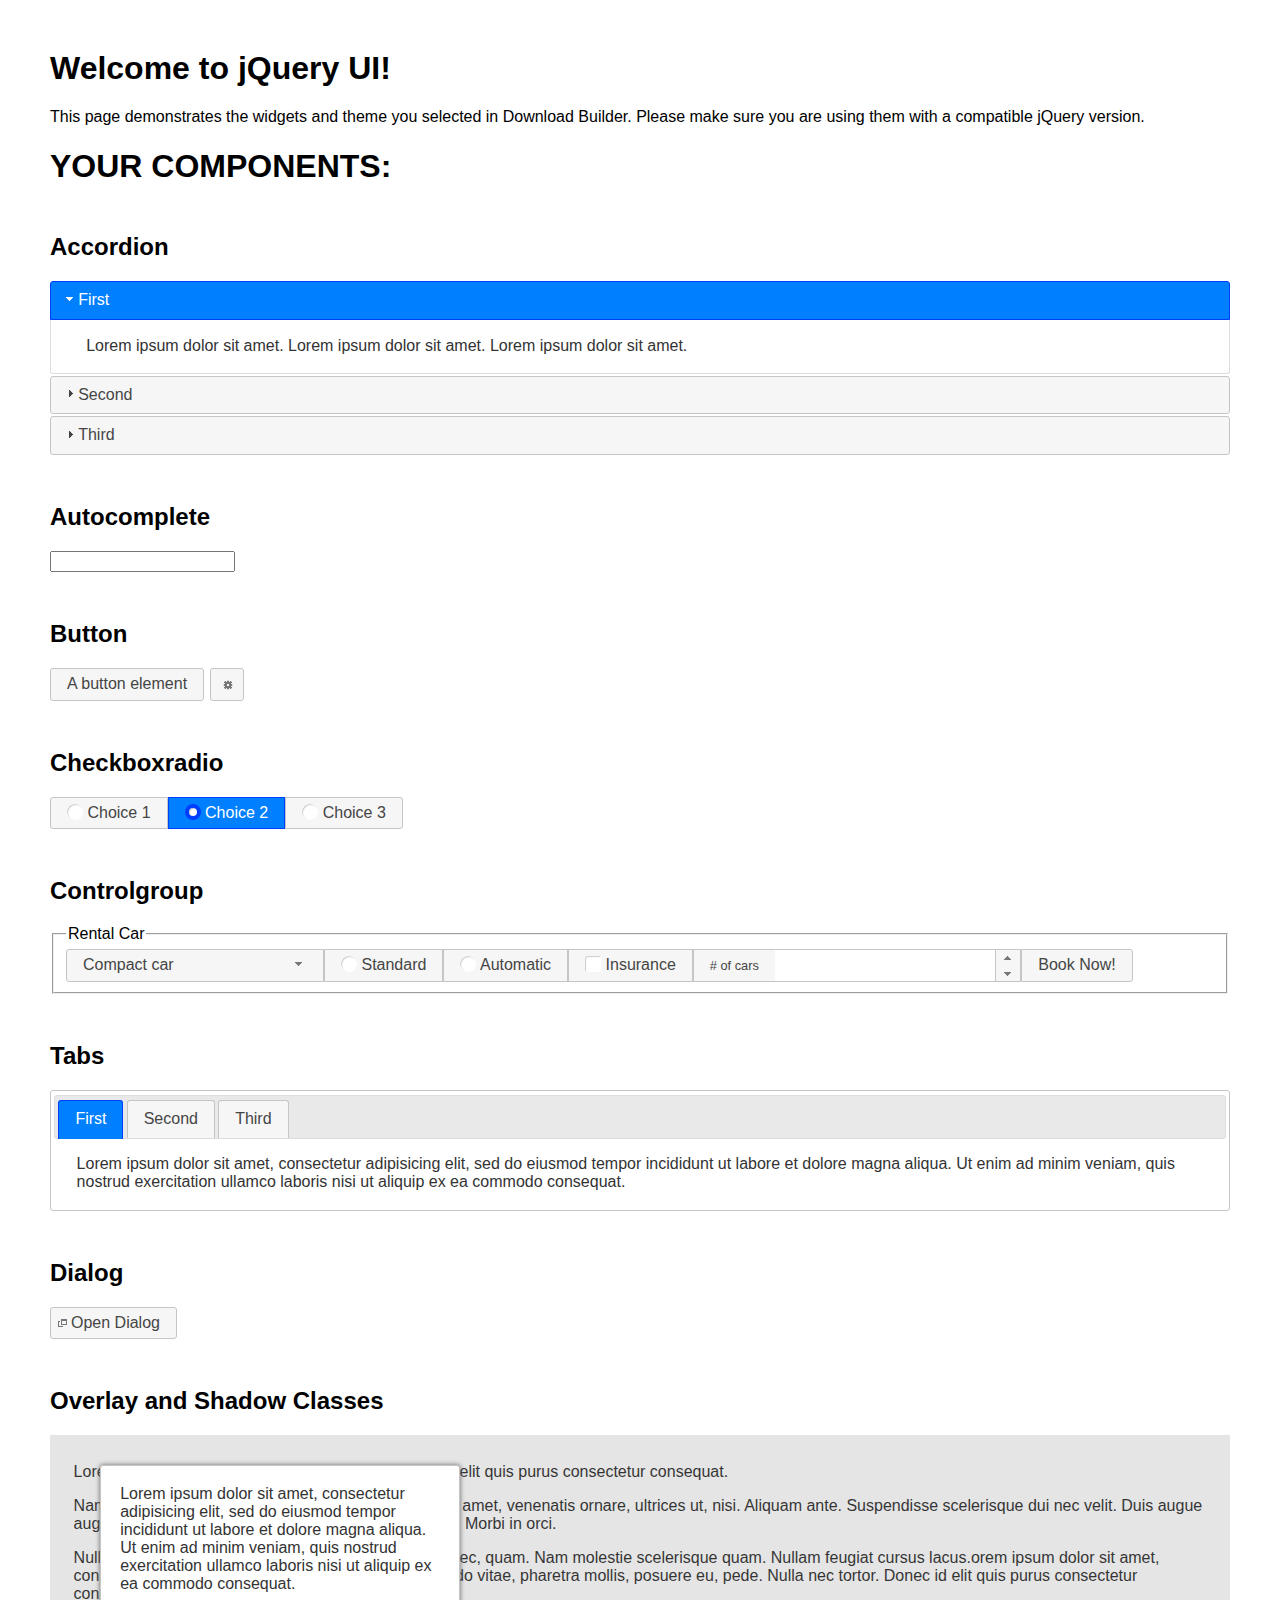
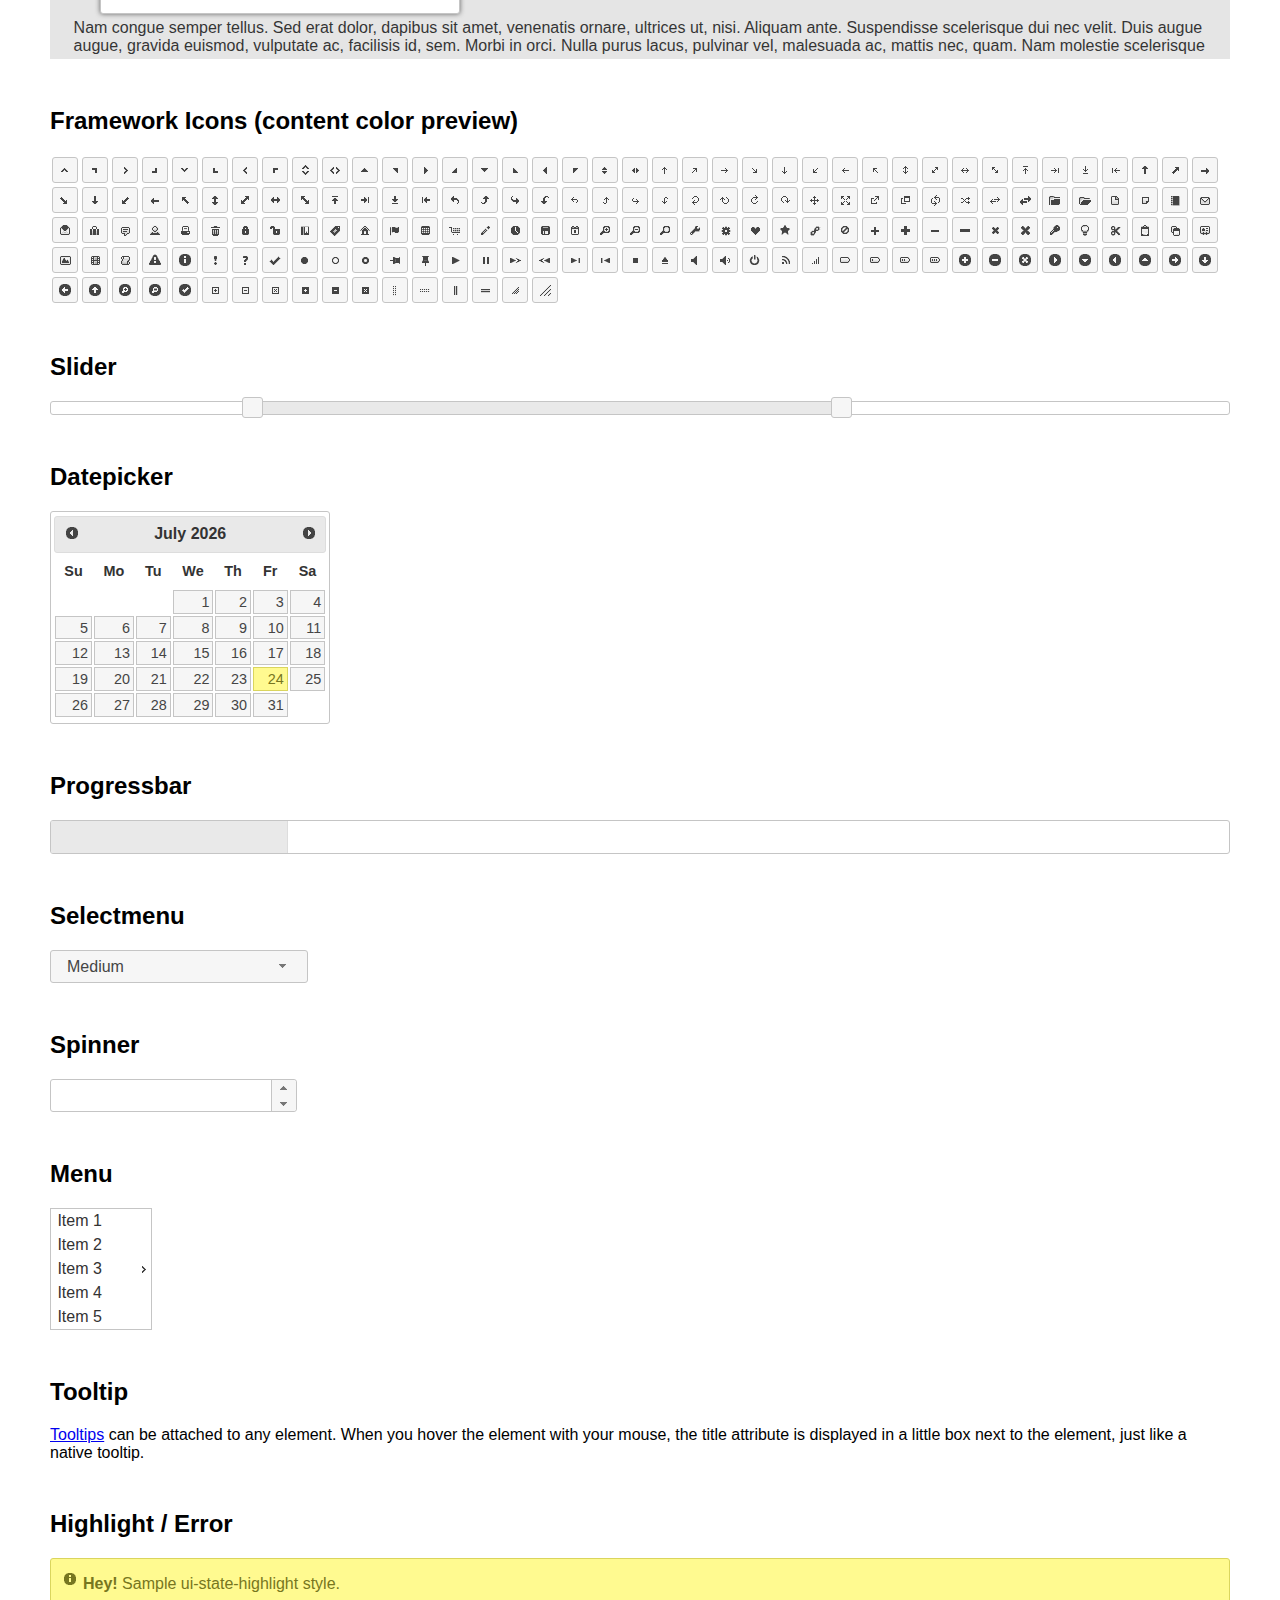
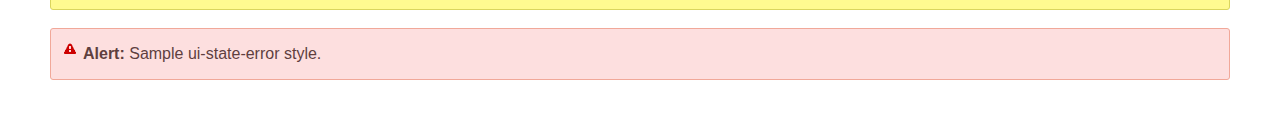
<file: api/public/libs/jquery-ui-1.12.1/index.html>
<!doctype html>
<html lang="us">
<head>
	<meta charset="utf-8">
	<title>jQuery UI Example Page</title>
	<link href="jquery-ui.css" rel="stylesheet">
	<style>
	body{
		font-family: "Trebuchet MS", sans-serif;
		margin: 50px;
	}
	.demoHeaders {
		margin-top: 2em;
	}
	#dialog-link {
		padding: .4em 1em .4em 20px;
		text-decoration: none;
		position: relative;
	}
	#dialog-link span.ui-icon {
		margin: 0 5px 0 0;
		position: absolute;
		left: .2em;
		top: 50%;
		margin-top: -8px;
	}
	#icons {
		margin: 0;
		padding: 0;
	}
	#icons li {
		margin: 2px;
		position: relative;
		padding: 4px 0;
		cursor: pointer;
		float: left;
		list-style: none;
	}
	#icons span.ui-icon {
		float: left;
		margin: 0 4px;
	}
	.fakewindowcontain .ui-widget-overlay {
		position: absolute;
	}
	select {
		width: 200px;
	}
	</style>
</head>
<body>

<h1>Welcome to jQuery UI!</h1>

<div class="ui-widget">
	<p>This page demonstrates the widgets and theme you selected in Download Builder. Please make sure you are using them with a compatible jQuery version.</p>
</div>

<h1>YOUR COMPONENTS:</h1>


<!-- Accordion -->
<h2 class="demoHeaders">Accordion</h2>
<div id="accordion">
	<h3>First</h3>
	<div>Lorem ipsum dolor sit amet. Lorem ipsum dolor sit amet. Lorem ipsum dolor sit amet.</div>
	<h3>Second</h3>
	<div>Phasellus mattis tincidunt nibh.</div>
	<h3>Third</h3>
	<div>Nam dui erat, auctor a, dignissim quis.</div>
</div>



<!-- Autocomplete -->
<h2 class="demoHeaders">Autocomplete</h2>
<div>
	<input id="autocomplete" title="type &quot;a&quot;">
</div>



<!-- Button -->
<h2 class="demoHeaders">Button</h2>
<button id="button">A button element</button>
<button id="button-icon">An icon-only button</button>



<!-- Checkboxradio -->
<h2 class="demoHeaders">Checkboxradio</h2>
<form style="margin-top: 1em;">
	<div id="radioset">
		<input type="radio" id="radio1" name="radio"><label for="radio1">Choice 1</label>
		<input type="radio" id="radio2" name="radio" checked="checked"><label for="radio2">Choice 2</label>
		<input type="radio" id="radio3" name="radio"><label for="radio3">Choice 3</label>
	</div>
</form>



<!-- Controlgroup -->
<h2 class="demoHeaders">Controlgroup</h2>
<fieldset>
	<legend>Rental Car</legend>
	<div id="controlgroup">
		<select id="car-type">
			<option>Compact car</option>
			<option>Midsize car</option>
			<option>Full size car</option>
			<option>SUV</option>
			<option>Luxury</option>
			<option>Truck</option>
			<option>Van</option>
		</select>
		<label for="transmission-standard">Standard</label>
		<input type="radio" name="transmission" id="transmission-standard">
		<label for="transmission-automatic">Automatic</label>
		<input type="radio" name="transmission" id="transmission-automatic">
		<label for="insurance">Insurance</label>
		<input type="checkbox" name="insurance" id="insurance">
		<label for="horizontal-spinner" class="ui-controlgroup-label"># of cars</label>
		<input id="horizontal-spinner" class="ui-spinner-input">
		<button>Book Now!</button>
	</div>
</fieldset>



<!-- Tabs -->
<h2 class="demoHeaders">Tabs</h2>
<div id="tabs">
	<ul>
		<li><a href="#tabs-1">First</a></li>
		<li><a href="#tabs-2">Second</a></li>
		<li><a href="#tabs-3">Third</a></li>
	</ul>
	<div id="tabs-1">Lorem ipsum dolor sit amet, consectetur adipisicing elit, sed do eiusmod tempor incididunt ut labore et dolore magna aliqua. Ut enim ad minim veniam, quis nostrud exercitation ullamco laboris nisi ut aliquip ex ea commodo consequat.</div>
	<div id="tabs-2">Phasellus mattis tincidunt nibh. Cras orci urna, blandit id, pretium vel, aliquet ornare, felis. Maecenas scelerisque sem non nisl. Fusce sed lorem in enim dictum bibendum.</div>
	<div id="tabs-3">Nam dui erat, auctor a, dignissim quis, sollicitudin eu, felis. Pellentesque nisi urna, interdum eget, sagittis et, consequat vestibulum, lacus. Mauris porttitor ullamcorper augue.</div>
</div>



<h2 class="demoHeaders">Dialog</h2>
<p>
	<button id="dialog-link" class="ui-button ui-corner-all ui-widget">
		<span class="ui-icon ui-icon-newwin"></span>Open Dialog
	</button>
</p>

<h2 class="demoHeaders">Overlay and Shadow Classes</h2>
<div style="position: relative; width: 96%; height: 200px; padding:1% 2%; overflow:hidden;" class="fakewindowcontain">
	<p>Lorem ipsum dolor sit amet,  Nulla nec tortor. Donec id elit quis purus consectetur consequat. </p><p>Nam congue semper tellus. Sed erat dolor, dapibus sit amet, venenatis ornare, ultrices ut, nisi. Aliquam ante. Suspendisse scelerisque dui nec velit. Duis augue augue, gravida euismod, vulputate ac, facilisis id, sem. Morbi in orci. </p><p>Nulla purus lacus, pulvinar vel, malesuada ac, mattis nec, quam. Nam molestie scelerisque quam. Nullam feugiat cursus lacus.orem ipsum dolor sit amet, consectetur adipiscing elit. Donec libero risus, commodo vitae, pharetra mollis, posuere eu, pede. Nulla nec tortor. Donec id elit quis purus consectetur consequat. </p><p>Nam congue semper tellus. Sed erat dolor, dapibus sit amet, venenatis ornare, ultrices ut, nisi. Aliquam ante. Suspendisse scelerisque dui nec velit. Duis augue augue, gravida euismod, vulputate ac, facilisis id, sem. Morbi in orci. Nulla purus lacus, pulvinar vel, malesuada ac, mattis nec, quam. Nam molestie scelerisque quam. </p><p>Nullam feugiat cursus lacus.orem ipsum dolor sit amet, consectetur adipiscing elit. Donec libero risus, commodo vitae, pharetra mollis, posuere eu, pede. Nulla nec tortor. Donec id elit quis purus consectetur consequat. Nam congue semper tellus. Sed erat dolor, dapibus sit amet, venenatis ornare, ultrices ut, nisi. Aliquam ante. </p><p>Suspendisse scelerisque dui nec velit. Duis augue augue, gravida euismod, vulputate ac, facilisis id, sem. Morbi in orci. Nulla purus lacus, pulvinar vel, malesuada ac, mattis nec, quam. Nam molestie scelerisque quam. Nullam feugiat cursus lacus.orem ipsum dolor sit amet, consectetur adipiscing elit. Donec libero risus, commodo vitae, pharetra mollis, posuere eu, pede. Nulla nec tortor. Donec id elit quis purus consectetur consequat. Nam congue semper tellus. Sed erat dolor, dapibus sit amet, venenatis ornare, ultrices ut, nisi. </p>

	<!-- ui-dialog -->
	<div class="ui-widget-overlay ui-front"></div>
	<div style="position: absolute; width: 320px; left: 50px; top: 30px; padding: 1.2em" class="ui-widget ui-front ui-widget-content ui-corner-all ui-widget-shadow">
		Lorem ipsum dolor sit amet, consectetur adipisicing elit, sed do eiusmod tempor incididunt ut labore et dolore magna aliqua. Ut enim ad minim veniam, quis nostrud exercitation ullamco laboris nisi ut aliquip ex ea commodo consequat.
	</div>

</div>

<!-- ui-dialog -->
<div id="dialog" title="Dialog Title">
	<p>Lorem ipsum dolor sit amet, consectetur adipisicing elit, sed do eiusmod tempor incididunt ut labore et dolore magna aliqua. Ut enim ad minim veniam, quis nostrud exercitation ullamco laboris nisi ut aliquip ex ea commodo consequat.</p>
</div>



<h2 class="demoHeaders">Framework Icons (content color preview)</h2>
<ul id="icons" class="ui-widget ui-helper-clearfix">
	<li class="ui-state-default ui-corner-all" title=".ui-icon-caret-1-n"><span class="ui-icon ui-icon-caret-1-n"></span></li>
	<li class="ui-state-default ui-corner-all" title=".ui-icon-caret-1-ne"><span class="ui-icon ui-icon-caret-1-ne"></span></li>
	<li class="ui-state-default ui-corner-all" title=".ui-icon-caret-1-e"><span class="ui-icon ui-icon-caret-1-e"></span></li>
	<li class="ui-state-default ui-corner-all" title=".ui-icon-caret-1-se"><span class="ui-icon ui-icon-caret-1-se"></span></li>
	<li class="ui-state-default ui-corner-all" title=".ui-icon-caret-1-s"><span class="ui-icon ui-icon-caret-1-s"></span></li>
	<li class="ui-state-default ui-corner-all" title=".ui-icon-caret-1-sw"><span class="ui-icon ui-icon-caret-1-sw"></span></li>
	<li class="ui-state-default ui-corner-all" title=".ui-icon-caret-1-w"><span class="ui-icon ui-icon-caret-1-w"></span></li>
	<li class="ui-state-default ui-corner-all" title=".ui-icon-caret-1-nw"><span class="ui-icon ui-icon-caret-1-nw"></span></li>
	<li class="ui-state-default ui-corner-all" title=".ui-icon-caret-2-n-s"><span class="ui-icon ui-icon-caret-2-n-s"></span></li>
	<li class="ui-state-default ui-corner-all" title=".ui-icon-caret-2-e-w"><span class="ui-icon ui-icon-caret-2-e-w"></span></li>
	<li class="ui-state-default ui-corner-all" title=".ui-icon-triangle-1-n"><span class="ui-icon ui-icon-triangle-1-n"></span></li>
	<li class="ui-state-default ui-corner-all" title=".ui-icon-triangle-1-ne"><span class="ui-icon ui-icon-triangle-1-ne"></span></li>
	<li class="ui-state-default ui-corner-all" title=".ui-icon-triangle-1-e"><span class="ui-icon ui-icon-triangle-1-e"></span></li>
	<li class="ui-state-default ui-corner-all" title=".ui-icon-triangle-1-se"><span class="ui-icon ui-icon-triangle-1-se"></span></li>
	<li class="ui-state-default ui-corner-all" title=".ui-icon-triangle-1-s"><span class="ui-icon ui-icon-triangle-1-s"></span></li>
	<li class="ui-state-default ui-corner-all" title=".ui-icon-triangle-1-sw"><span class="ui-icon ui-icon-triangle-1-sw"></span></li>
	<li class="ui-state-default ui-corner-all" title=".ui-icon-triangle-1-w"><span class="ui-icon ui-icon-triangle-1-w"></span></li>
	<li class="ui-state-default ui-corner-all" title=".ui-icon-triangle-1-nw"><span class="ui-icon ui-icon-triangle-1-nw"></span></li>
	<li class="ui-state-default ui-corner-all" title=".ui-icon-triangle-2-n-s"><span class="ui-icon ui-icon-triangle-2-n-s"></span></li>
	<li class="ui-state-default ui-corner-all" title=".ui-icon-triangle-2-e-w"><span class="ui-icon ui-icon-triangle-2-e-w"></span></li>
	<li class="ui-state-default ui-corner-all" title=".ui-icon-arrow-1-n"><span class="ui-icon ui-icon-arrow-1-n"></span></li>
	<li class="ui-state-default ui-corner-all" title=".ui-icon-arrow-1-ne"><span class="ui-icon ui-icon-arrow-1-ne"></span></li>
	<li class="ui-state-default ui-corner-all" title=".ui-icon-arrow-1-e"><span class="ui-icon ui-icon-arrow-1-e"></span></li>
	<li class="ui-state-default ui-corner-all" title=".ui-icon-arrow-1-se"><span class="ui-icon ui-icon-arrow-1-se"></span></li>
	<li class="ui-state-default ui-corner-all" title=".ui-icon-arrow-1-s"><span class="ui-icon ui-icon-arrow-1-s"></span></li>
	<li class="ui-state-default ui-corner-all" title=".ui-icon-arrow-1-sw"><span class="ui-icon ui-icon-arrow-1-sw"></span></li>
	<li class="ui-state-default ui-corner-all" title=".ui-icon-arrow-1-w"><span class="ui-icon ui-icon-arrow-1-w"></span></li>
	<li class="ui-state-default ui-corner-all" title=".ui-icon-arrow-1-nw"><span class="ui-icon ui-icon-arrow-1-nw"></span></li>
	<li class="ui-state-default ui-corner-all" title=".ui-icon-arrow-2-n-s"><span class="ui-icon ui-icon-arrow-2-n-s"></span></li>
	<li class="ui-state-default ui-corner-all" title=".ui-icon-arrow-2-ne-sw"><span class="ui-icon ui-icon-arrow-2-ne-sw"></span></li>
	<li class="ui-state-default ui-corner-all" title=".ui-icon-arrow-2-e-w"><span class="ui-icon ui-icon-arrow-2-e-w"></span></li>
	<li class="ui-state-default ui-corner-all" title=".ui-icon-arrow-2-se-nw"><span class="ui-icon ui-icon-arrow-2-se-nw"></span></li>
	<li class="ui-state-default ui-corner-all" title=".ui-icon-arrowstop-1-n"><span class="ui-icon ui-icon-arrowstop-1-n"></span></li>
	<li class="ui-state-default ui-corner-all" title=".ui-icon-arrowstop-1-e"><span class="ui-icon ui-icon-arrowstop-1-e"></span></li>
	<li class="ui-state-default ui-corner-all" title=".ui-icon-arrowstop-1-s"><span class="ui-icon ui-icon-arrowstop-1-s"></span></li>
	<li class="ui-state-default ui-corner-all" title=".ui-icon-arrowstop-1-w"><span class="ui-icon ui-icon-arrowstop-1-w"></span></li>
	<li class="ui-state-default ui-corner-all" title=".ui-icon-arrowthick-1-n"><span class="ui-icon ui-icon-arrowthick-1-n"></span></li>
	<li class="ui-state-default ui-corner-all" title=".ui-icon-arrowthick-1-ne"><span class="ui-icon ui-icon-arrowthick-1-ne"></span></li>
	<li class="ui-state-default ui-corner-all" title=".ui-icon-arrowthick-1-e"><span class="ui-icon ui-icon-arrowthick-1-e"></span></li>
	<li class="ui-state-default ui-corner-all" title=".ui-icon-arrowthick-1-se"><span class="ui-icon ui-icon-arrowthick-1-se"></span></li>
	<li class="ui-state-default ui-corner-all" title=".ui-icon-arrowthick-1-s"><span class="ui-icon ui-icon-arrowthick-1-s"></span></li>
	<li class="ui-state-default ui-corner-all" title=".ui-icon-arrowthick-1-sw"><span class="ui-icon ui-icon-arrowthick-1-sw"></span></li>
	<li class="ui-state-default ui-corner-all" title=".ui-icon-arrowthick-1-w"><span class="ui-icon ui-icon-arrowthick-1-w"></span></li>
	<li class="ui-state-default ui-corner-all" title=".ui-icon-arrowthick-1-nw"><span class="ui-icon ui-icon-arrowthick-1-nw"></span></li>
	<li class="ui-state-default ui-corner-all" title=".ui-icon-arrowthick-2-n-s"><span class="ui-icon ui-icon-arrowthick-2-n-s"></span></li>
	<li class="ui-state-default ui-corner-all" title=".ui-icon-arrowthick-2-ne-sw"><span class="ui-icon ui-icon-arrowthick-2-ne-sw"></span></li>
	<li class="ui-state-default ui-corner-all" title=".ui-icon-arrowthick-2-e-w"><span class="ui-icon ui-icon-arrowthick-2-e-w"></span></li>
	<li class="ui-state-default ui-corner-all" title=".ui-icon-arrowthick-2-se-nw"><span class="ui-icon ui-icon-arrowthick-2-se-nw"></span></li>
	<li class="ui-state-default ui-corner-all" title=".ui-icon-arrowthickstop-1-n"><span class="ui-icon ui-icon-arrowthickstop-1-n"></span></li>
	<li class="ui-state-default ui-corner-all" title=".ui-icon-arrowthickstop-1-e"><span class="ui-icon ui-icon-arrowthickstop-1-e"></span></li>
	<li class="ui-state-default ui-corner-all" title=".ui-icon-arrowthickstop-1-s"><span class="ui-icon ui-icon-arrowthickstop-1-s"></span></li>
	<li class="ui-state-default ui-corner-all" title=".ui-icon-arrowthickstop-1-w"><span class="ui-icon ui-icon-arrowthickstop-1-w"></span></li>
	<li class="ui-state-default ui-corner-all" title=".ui-icon-arrowreturnthick-1-w"><span class="ui-icon ui-icon-arrowreturnthick-1-w"></span></li>
	<li class="ui-state-default ui-corner-all" title=".ui-icon-arrowreturnthick-1-n"><span class="ui-icon ui-icon-arrowreturnthick-1-n"></span></li>
	<li class="ui-state-default ui-corner-all" title=".ui-icon-arrowreturnthick-1-e"><span class="ui-icon ui-icon-arrowreturnthick-1-e"></span></li>
	<li class="ui-state-default ui-corner-all" title=".ui-icon-arrowreturnthick-1-s"><span class="ui-icon ui-icon-arrowreturnthick-1-s"></span></li>
	<li class="ui-state-default ui-corner-all" title=".ui-icon-arrowreturn-1-w"><span class="ui-icon ui-icon-arrowreturn-1-w"></span></li>
	<li class="ui-state-default ui-corner-all" title=".ui-icon-arrowreturn-1-n"><span class="ui-icon ui-icon-arrowreturn-1-n"></span></li>
	<li class="ui-state-default ui-corner-all" title=".ui-icon-arrowreturn-1-e"><span class="ui-icon ui-icon-arrowreturn-1-e"></span></li>
	<li class="ui-state-default ui-corner-all" title=".ui-icon-arrowreturn-1-s"><span class="ui-icon ui-icon-arrowreturn-1-s"></span></li>
	<li class="ui-state-default ui-corner-all" title=".ui-icon-arrowrefresh-1-w"><span class="ui-icon ui-icon-arrowrefresh-1-w"></span></li>
	<li class="ui-state-default ui-corner-all" title=".ui-icon-arrowrefresh-1-n"><span class="ui-icon ui-icon-arrowrefresh-1-n"></span></li>
	<li class="ui-state-default ui-corner-all" title=".ui-icon-arrowrefresh-1-e"><span class="ui-icon ui-icon-arrowrefresh-1-e"></span></li>
	<li class="ui-state-default ui-corner-all" title=".ui-icon-arrowrefresh-1-s"><span class="ui-icon ui-icon-arrowrefresh-1-s"></span></li>
	<li class="ui-state-default ui-corner-all" title=".ui-icon-arrow-4"><span class="ui-icon ui-icon-arrow-4"></span></li>
	<li class="ui-state-default ui-corner-all" title=".ui-icon-arrow-4-diag"><span class="ui-icon ui-icon-arrow-4-diag"></span></li>
	<li class="ui-state-default ui-corner-all" title=".ui-icon-extlink"><span class="ui-icon ui-icon-extlink"></span></li>
	<li class="ui-state-default ui-corner-all" title=".ui-icon-newwin"><span class="ui-icon ui-icon-newwin"></span></li>
	<li class="ui-state-default ui-corner-all" title=".ui-icon-refresh"><span class="ui-icon ui-icon-refresh"></span></li>
	<li class="ui-state-default ui-corner-all" title=".ui-icon-shuffle"><span class="ui-icon ui-icon-shuffle"></span></li>
	<li class="ui-state-default ui-corner-all" title=".ui-icon-transfer-e-w"><span class="ui-icon ui-icon-transfer-e-w"></span></li>
	<li class="ui-state-default ui-corner-all" title=".ui-icon-transferthick-e-w"><span class="ui-icon ui-icon-transferthick-e-w"></span></li>
	<li class="ui-state-default ui-corner-all" title=".ui-icon-folder-collapsed"><span class="ui-icon ui-icon-folder-collapsed"></span></li>
	<li class="ui-state-default ui-corner-all" title=".ui-icon-folder-open"><span class="ui-icon ui-icon-folder-open"></span></li>
	<li class="ui-state-default ui-corner-all" title=".ui-icon-document"><span class="ui-icon ui-icon-document"></span></li>
	<li class="ui-state-default ui-corner-all" title=".ui-icon-document-b"><span class="ui-icon ui-icon-document-b"></span></li>
	<li class="ui-state-default ui-corner-all" title=".ui-icon-note"><span class="ui-icon ui-icon-note"></span></li>
	<li class="ui-state-default ui-corner-all" title=".ui-icon-mail-closed"><span class="ui-icon ui-icon-mail-closed"></span></li>
	<li class="ui-state-default ui-corner-all" title=".ui-icon-mail-open"><span class="ui-icon ui-icon-mail-open"></span></li>
	<li class="ui-state-default ui-corner-all" title=".ui-icon-suitcase"><span class="ui-icon ui-icon-suitcase"></span></li>
	<li class="ui-state-default ui-corner-all" title=".ui-icon-comment"><span class="ui-icon ui-icon-comment"></span></li>
	<li class="ui-state-default ui-corner-all" title=".ui-icon-person"><span class="ui-icon ui-icon-person"></span></li>
	<li class="ui-state-default ui-corner-all" title=".ui-icon-print"><span class="ui-icon ui-icon-print"></span></li>
	<li class="ui-state-default ui-corner-all" title=".ui-icon-trash"><span class="ui-icon ui-icon-trash"></span></li>
	<li class="ui-state-default ui-corner-all" title=".ui-icon-locked"><span class="ui-icon ui-icon-locked"></span></li>
	<li class="ui-state-default ui-corner-all" title=".ui-icon-unlocked"><span class="ui-icon ui-icon-unlocked"></span></li>
	<li class="ui-state-default ui-corner-all" title=".ui-icon-bookmark"><span class="ui-icon ui-icon-bookmark"></span></li>
	<li class="ui-state-default ui-corner-all" title=".ui-icon-tag"><span class="ui-icon ui-icon-tag"></span></li>
	<li class="ui-state-default ui-corner-all" title=".ui-icon-home"><span class="ui-icon ui-icon-home"></span></li>
	<li class="ui-state-default ui-corner-all" title=".ui-icon-flag"><span class="ui-icon ui-icon-flag"></span></li>
	<li class="ui-state-default ui-corner-all" title=".ui-icon-calculator"><span class="ui-icon ui-icon-calculator"></span></li>
	<li class="ui-state-default ui-corner-all" title=".ui-icon-cart"><span class="ui-icon ui-icon-cart"></span></li>
	<li class="ui-state-default ui-corner-all" title=".ui-icon-pencil"><span class="ui-icon ui-icon-pencil"></span></li>
	<li class="ui-state-default ui-corner-all" title=".ui-icon-clock"><span class="ui-icon ui-icon-clock"></span></li>
	<li class="ui-state-default ui-corner-all" title=".ui-icon-disk"><span class="ui-icon ui-icon-disk"></span></li>
	<li class="ui-state-default ui-corner-all" title=".ui-icon-calendar"><span class="ui-icon ui-icon-calendar"></span></li>
	<li class="ui-state-default ui-corner-all" title=".ui-icon-zoomin"><span class="ui-icon ui-icon-zoomin"></span></li>
	<li class="ui-state-default ui-corner-all" title=".ui-icon-zoomout"><span class="ui-icon ui-icon-zoomout"></span></li>
	<li class="ui-state-default ui-corner-all" title=".ui-icon-search"><span class="ui-icon ui-icon-search"></span></li>
	<li class="ui-state-default ui-corner-all" title=".ui-icon-wrench"><span class="ui-icon ui-icon-wrench"></span></li>
	<li class="ui-state-default ui-corner-all" title=".ui-icon-gear"><span class="ui-icon ui-icon-gear"></span></li>
	<li class="ui-state-default ui-corner-all" title=".ui-icon-heart"><span class="ui-icon ui-icon-heart"></span></li>
	<li class="ui-state-default ui-corner-all" title=".ui-icon-star"><span class="ui-icon ui-icon-star"></span></li>
	<li class="ui-state-default ui-corner-all" title=".ui-icon-link"><span class="ui-icon ui-icon-link"></span></li>
	<li class="ui-state-default ui-corner-all" title=".ui-icon-cancel"><span class="ui-icon ui-icon-cancel"></span></li>
	<li class="ui-state-default ui-corner-all" title=".ui-icon-plus"><span class="ui-icon ui-icon-plus"></span></li>
	<li class="ui-state-default ui-corner-all" title=".ui-icon-plusthick"><span class="ui-icon ui-icon-plusthick"></span></li>
	<li class="ui-state-default ui-corner-all" title=".ui-icon-minus"><span class="ui-icon ui-icon-minus"></span></li>
	<li class="ui-state-default ui-corner-all" title=".ui-icon-minusthick"><span class="ui-icon ui-icon-minusthick"></span></li>
	<li class="ui-state-default ui-corner-all" title=".ui-icon-close"><span class="ui-icon ui-icon-close"></span></li>
	<li class="ui-state-default ui-corner-all" title=".ui-icon-closethick"><span class="ui-icon ui-icon-closethick"></span></li>
	<li class="ui-state-default ui-corner-all" title=".ui-icon-key"><span class="ui-icon ui-icon-key"></span></li>
	<li class="ui-state-default ui-corner-all" title=".ui-icon-lightbulb"><span class="ui-icon ui-icon-lightbulb"></span></li>
	<li class="ui-state-default ui-corner-all" title=".ui-icon-scissors"><span class="ui-icon ui-icon-scissors"></span></li>
	<li class="ui-state-default ui-corner-all" title=".ui-icon-clipboard"><span class="ui-icon ui-icon-clipboard"></span></li>
	<li class="ui-state-default ui-corner-all" title=".ui-icon-copy"><span class="ui-icon ui-icon-copy"></span></li>
	<li class="ui-state-default ui-corner-all" title=".ui-icon-contact"><span class="ui-icon ui-icon-contact"></span></li>
	<li class="ui-state-default ui-corner-all" title=".ui-icon-image"><span class="ui-icon ui-icon-image"></span></li>
	<li class="ui-state-default ui-corner-all" title=".ui-icon-video"><span class="ui-icon ui-icon-video"></span></li>
	<li class="ui-state-default ui-corner-all" title=".ui-icon-script"><span class="ui-icon ui-icon-script"></span></li>
	<li class="ui-state-default ui-corner-all" title=".ui-icon-alert"><span class="ui-icon ui-icon-alert"></span></li>
	<li class="ui-state-default ui-corner-all" title=".ui-icon-info"><span class="ui-icon ui-icon-info"></span></li>
	<li class="ui-state-default ui-corner-all" title=".ui-icon-notice"><span class="ui-icon ui-icon-notice"></span></li>
	<li class="ui-state-default ui-corner-all" title=".ui-icon-help"><span class="ui-icon ui-icon-help"></span></li>
	<li class="ui-state-default ui-corner-all" title=".ui-icon-check"><span class="ui-icon ui-icon-check"></span></li>
	<li class="ui-state-default ui-corner-all" title=".ui-icon-bullet"><span class="ui-icon ui-icon-bullet"></span></li>
	<li class="ui-state-default ui-corner-all" title=".ui-icon-radio-off"><span class="ui-icon ui-icon-radio-off"></span></li>
	<li class="ui-state-default ui-corner-all" title=".ui-icon-radio-on"><span class="ui-icon ui-icon-radio-on"></span></li>
	<li class="ui-state-default ui-corner-all" title=".ui-icon-pin-w"><span class="ui-icon ui-icon-pin-w"></span></li>
	<li class="ui-state-default ui-corner-all" title=".ui-icon-pin-s"><span class="ui-icon ui-icon-pin-s"></span></li>
	<li class="ui-state-default ui-corner-all" title=".ui-icon-play"><span class="ui-icon ui-icon-play"></span></li>
	<li class="ui-state-default ui-corner-all" title=".ui-icon-pause"><span class="ui-icon ui-icon-pause"></span></li>
	<li class="ui-state-default ui-corner-all" title=".ui-icon-seek-next"><span class="ui-icon ui-icon-seek-next"></span></li>
	<li class="ui-state-default ui-corner-all" title=".ui-icon-seek-prev"><span class="ui-icon ui-icon-seek-prev"></span></li>
	<li class="ui-state-default ui-corner-all" title=".ui-icon-seek-end"><span class="ui-icon ui-icon-seek-end"></span></li>
	<li class="ui-state-default ui-corner-all" title=".ui-icon-seek-first"><span class="ui-icon ui-icon-seek-first"></span></li>
	<li class="ui-state-default ui-corner-all" title=".ui-icon-stop"><span class="ui-icon ui-icon-stop"></span></li>
	<li class="ui-state-default ui-corner-all" title=".ui-icon-eject"><span class="ui-icon ui-icon-eject"></span></li>
	<li class="ui-state-default ui-corner-all" title=".ui-icon-volume-off"><span class="ui-icon ui-icon-volume-off"></span></li>
	<li class="ui-state-default ui-corner-all" title=".ui-icon-volume-on"><span class="ui-icon ui-icon-volume-on"></span></li>
	<li class="ui-state-default ui-corner-all" title=".ui-icon-power"><span class="ui-icon ui-icon-power"></span></li>
	<li class="ui-state-default ui-corner-all" title=".ui-icon-signal-diag"><span class="ui-icon ui-icon-signal-diag"></span></li>
	<li class="ui-state-default ui-corner-all" title=".ui-icon-signal"><span class="ui-icon ui-icon-signal"></span></li>
	<li class="ui-state-default ui-corner-all" title=".ui-icon-battery-0"><span class="ui-icon ui-icon-battery-0"></span></li>
	<li class="ui-state-default ui-corner-all" title=".ui-icon-battery-1"><span class="ui-icon ui-icon-battery-1"></span></li>
	<li class="ui-state-default ui-corner-all" title=".ui-icon-battery-2"><span class="ui-icon ui-icon-battery-2"></span></li>
	<li class="ui-state-default ui-corner-all" title=".ui-icon-battery-3"><span class="ui-icon ui-icon-battery-3"></span></li>
	<li class="ui-state-default ui-corner-all" title=".ui-icon-circle-plus"><span class="ui-icon ui-icon-circle-plus"></span></li>
	<li class="ui-state-default ui-corner-all" title=".ui-icon-circle-minus"><span class="ui-icon ui-icon-circle-minus"></span></li>
	<li class="ui-state-default ui-corner-all" title=".ui-icon-circle-close"><span class="ui-icon ui-icon-circle-close"></span></li>
	<li class="ui-state-default ui-corner-all" title=".ui-icon-circle-triangle-e"><span class="ui-icon ui-icon-circle-triangle-e"></span></li>
	<li class="ui-state-default ui-corner-all" title=".ui-icon-circle-triangle-s"><span class="ui-icon ui-icon-circle-triangle-s"></span></li>
	<li class="ui-state-default ui-corner-all" title=".ui-icon-circle-triangle-w"><span class="ui-icon ui-icon-circle-triangle-w"></span></li>
	<li class="ui-state-default ui-corner-all" title=".ui-icon-circle-triangle-n"><span class="ui-icon ui-icon-circle-triangle-n"></span></li>
	<li class="ui-state-default ui-corner-all" title=".ui-icon-circle-arrow-e"><span class="ui-icon ui-icon-circle-arrow-e"></span></li>
	<li class="ui-state-default ui-corner-all" title=".ui-icon-circle-arrow-s"><span class="ui-icon ui-icon-circle-arrow-s"></span></li>
	<li class="ui-state-default ui-corner-all" title=".ui-icon-circle-arrow-w"><span class="ui-icon ui-icon-circle-arrow-w"></span></li>
	<li class="ui-state-default ui-corner-all" title=".ui-icon-circle-arrow-n"><span class="ui-icon ui-icon-circle-arrow-n"></span></li>
	<li class="ui-state-default ui-corner-all" title=".ui-icon-circle-zoomin"><span class="ui-icon ui-icon-circle-zoomin"></span></li>
	<li class="ui-state-default ui-corner-all" title=".ui-icon-circle-zoomout"><span class="ui-icon ui-icon-circle-zoomout"></span></li>
	<li class="ui-state-default ui-corner-all" title=".ui-icon-circle-check"><span class="ui-icon ui-icon-circle-check"></span></li>
	<li class="ui-state-default ui-corner-all" title=".ui-icon-circlesmall-plus"><span class="ui-icon ui-icon-circlesmall-plus"></span></li>
	<li class="ui-state-default ui-corner-all" title=".ui-icon-circlesmall-minus"><span class="ui-icon ui-icon-circlesmall-minus"></span></li>
	<li class="ui-state-default ui-corner-all" title=".ui-icon-circlesmall-close"><span class="ui-icon ui-icon-circlesmall-close"></span></li>
	<li class="ui-state-default ui-corner-all" title=".ui-icon-squaresmall-plus"><span class="ui-icon ui-icon-squaresmall-plus"></span></li>
	<li class="ui-state-default ui-corner-all" title=".ui-icon-squaresmall-minus"><span class="ui-icon ui-icon-squaresmall-minus"></span></li>
	<li class="ui-state-default ui-corner-all" title=".ui-icon-squaresmall-close"><span class="ui-icon ui-icon-squaresmall-close"></span></li>
	<li class="ui-state-default ui-corner-all" title=".ui-icon-grip-dotted-vertical"><span class="ui-icon ui-icon-grip-dotted-vertical"></span></li>
	<li class="ui-state-default ui-corner-all" title=".ui-icon-grip-dotted-horizontal"><span class="ui-icon ui-icon-grip-dotted-horizontal"></span></li>
	<li class="ui-state-default ui-corner-all" title=".ui-icon-grip-solid-vertical"><span class="ui-icon ui-icon-grip-solid-vertical"></span></li>
	<li class="ui-state-default ui-corner-all" title=".ui-icon-grip-solid-horizontal"><span class="ui-icon ui-icon-grip-solid-horizontal"></span></li>
	<li class="ui-state-default ui-corner-all" title=".ui-icon-gripsmall-diagonal-se"><span class="ui-icon ui-icon-gripsmall-diagonal-se"></span></li>
	<li class="ui-state-default ui-corner-all" title=".ui-icon-grip-diagonal-se"><span class="ui-icon ui-icon-grip-diagonal-se"></span></li>
</ul>


<!-- Slider -->
<h2 class="demoHeaders">Slider</h2>
<div id="slider"></div>



<!-- Datepicker -->
<h2 class="demoHeaders">Datepicker</h2>
<div id="datepicker"></div>



<!-- Progressbar -->
<h2 class="demoHeaders">Progressbar</h2>
<div id="progressbar"></div>



<!-- Progressbar -->
<h2 class="demoHeaders">Selectmenu</h2>
<select id="selectmenu">
	<option>Slower</option>
	<option>Slow</option>
	<option selected="selected">Medium</option>
	<option>Fast</option>
	<option>Faster</option>
</select>



<!-- Spinner -->
<h2 class="demoHeaders">Spinner</h2>
<input id="spinner">



<!-- Menu -->
<h2 class="demoHeaders">Menu</h2>
<ul style="width:100px;" id="menu">
	<li><div>Item 1</div></li>
	<li><div>Item 2</div></li>
	<li><div>Item 3</div>
		<ul>
			<li><div>Item 3-1</div></li>
			<li><div>Item 3-2</div></li>
			<li><div>Item 3-3</div></li>
			<li><div>Item 3-4</div></li>
			<li><div>Item 3-5</div></li>
		</ul>
	</li>
	<li><div>Item 4</div></li>
	<li><div>Item 5</div></li>
</ul>



<!-- Tooltip -->
<h2 class="demoHeaders">Tooltip</h2>
<p id="tooltip">
	<a href="#" title="That&apos;s what this widget is">Tooltips</a> can be attached to any element. When you hover
the element with your mouse, the title attribute is displayed in a little box next to the element, just like a native tooltip.
</p>


<!-- Highlight / Error -->
<h2 class="demoHeaders">Highlight / Error</h2>
<div class="ui-widget">
	<div class="ui-state-highlight ui-corner-all" style="margin-top: 20px; padding: 0 .7em;">
		<p><span class="ui-icon ui-icon-info" style="float: left; margin-right: .3em;"></span>
		<strong>Hey!</strong> Sample ui-state-highlight style.</p>
	</div>
</div>
<br>
<div class="ui-widget">
	<div class="ui-state-error ui-corner-all" style="padding: 0 .7em;">
		<p><span class="ui-icon ui-icon-alert" style="float: left; margin-right: .3em;"></span>
		<strong>Alert:</strong> Sample ui-state-error style.</p>
	</div>
</div>

<script src="external/jquery/jquery.js"></script>
<script src="jquery-ui.js"></script>
<script>

$( "#accordion" ).accordion();



var availableTags = [
	"ActionScript",
	"AppleScript",
	"Asp",
	"BASIC",
	"C",
	"C++",
	"Clojure",
	"COBOL",
	"ColdFusion",
	"Erlang",
	"Fortran",
	"Groovy",
	"Haskell",
	"Java",
	"JavaScript",
	"Lisp",
	"Perl",
	"PHP",
	"Python",
	"Ruby",
	"Scala",
	"Scheme"
];
$( "#autocomplete" ).autocomplete({
	source: availableTags
});



$( "#button" ).button();
$( "#button-icon" ).button({
	icon: "ui-icon-gear",
	showLabel: false
});



$( "#radioset" ).buttonset();



$( "#controlgroup" ).controlgroup();



$( "#tabs" ).tabs();



$( "#dialog" ).dialog({
	autoOpen: false,
	width: 400,
	buttons: [
		{
			text: "Ok",
			click: function() {
				$( this ).dialog( "close" );
			}
		},
		{
			text: "Cancel",
			click: function() {
				$( this ).dialog( "close" );
			}
		}
	]
});

// Link to open the dialog
$( "#dialog-link" ).click(function( event ) {
	$( "#dialog" ).dialog( "open" );
	event.preventDefault();
});



$( "#datepicker" ).datepicker({
	inline: true
});



$( "#slider" ).slider({
	range: true,
	values: [ 17, 67 ]
});



$( "#progressbar" ).progressbar({
	value: 20
});



$( "#spinner" ).spinner();



$( "#menu" ).menu();



$( "#tooltip" ).tooltip();



$( "#selectmenu" ).selectmenu();


// Hover states on the static widgets
$( "#dialog-link, #icons li" ).hover(
	function() {
		$( this ).addClass( "ui-state-hover" );
	},
	function() {
		$( this ).removeClass( "ui-state-hover" );
	}
);
</script>
</body>
</html>
</file>
